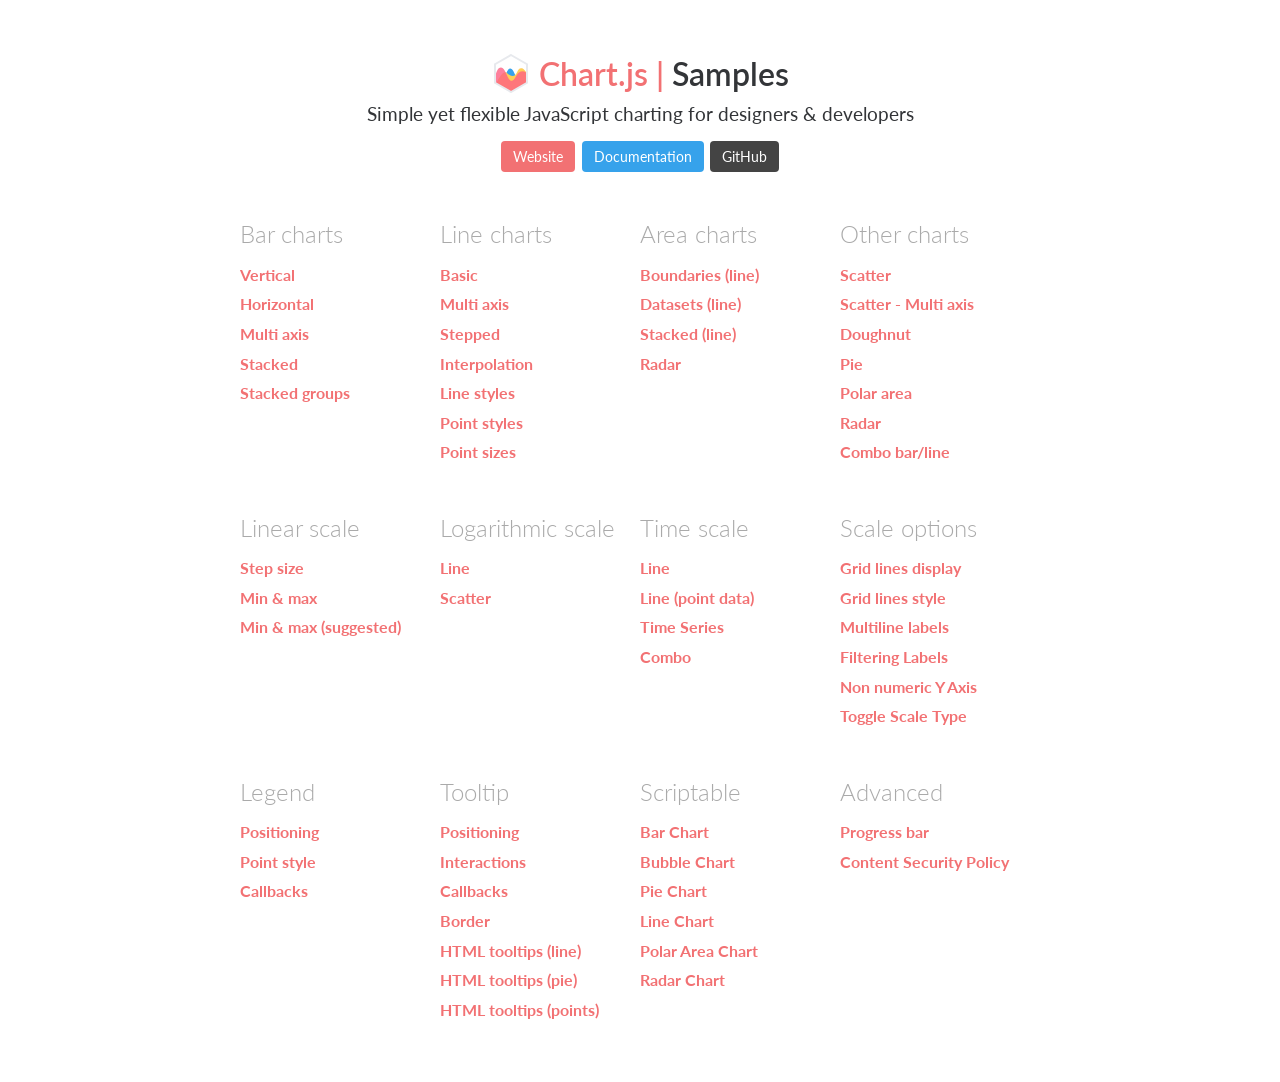
<file: static/js/samples/index.html>
<!DOCTYPE html>
<html lang="en-US">
<head>
	<meta charset="utf-8">
	<meta http-equiv="X-UA-Compatible" content="IE=Edge">
	<meta name="viewport" content="width=device-width, initial-scale=1">
	<link rel="stylesheet" type="text/css" href="style.css">
	<link rel="icon" href="favicon.ico">
	<script src="samples.js"></script>
	<script src="utils.js"></script>
	<title>Chart.js samples</title>
</head>
<body>
	<div class="content">
		<div class="header">
			<div class="chartjs-title">Samples</div>
			<div class="chartjs-caption">Simple yet flexible JavaScript charting for designers &amp; developers</div>
			<div class="chartjs-links">
				<a class="btn btn-chartjs" href="https://www.chartjs.org">Website</a>
				<a class="btn btn-docs" href="https://www.chartjs.org/docs">Documentation</a>
				<a class="btn btn-gh" href="https://github.com/chartjs/Chart.js">GitHub</a>
			</div>
		</div>

		<div id="categories" class="samples-categories"></div>
	</div>

	<script>
		function createCategory(item) {
			var el = document.createElement('div');
			el.className = 'samples-category';
			el.innerHTML =
				'<div class="title">' + item.title + '</div>' +
				'<div class="items"></div>';
			return el;
		}

		function createEntry(item) {
			var el = document.createElement('div');
			el.className = 'samples-entry';
			el.innerHTML = '<a class="title" href="' + item.path + '">' + item.title + '</a>';
			return el;
		}

		var categories = document.getElementById('categories');
		Samples.items.forEach(function(item) {
			var category = createCategory(item);
			var children = category.getElementsByClassName('items')[0];

			(item.items || []).forEach(function(item2) {
				children.appendChild(createEntry(item2));
			});

			categories.appendChild(category);
		});
	</script>
</body>
</html>
</file>
<file: static/js/samples/style.css>
@import url('https://fonts.googleapis.com/css?family=Lato:100,300,400,700,900');

body, html {
	color: #333538;
	font-family: 'Lato', sans-serif;
	line-height: 1.6;
	padding: 0;
	margin: 0;
}

a {
	color: #f27173;
	text-decoration: none;
}

a:hover {
	color: #e25f5f;
	text-decoration: underline;
}

.content {
	max-width: 800px;
	margin: auto;
	padding: 16px 32px;
}

.header {
	text-align: center;
	padding: 32px 0;
}

.wrapper {
	min-height: 400px;
	padding: 16px 0;
	position: relative;
}

.wrapper.col-2 {
	display: inline-block;
	min-height: 256px;
	width: 49%;
}

@media (max-width: 400px) {
	.wrapper.col-2 {
		width: 100%
	}
}

.wrapper canvas {
	-moz-user-select: none;
	-webkit-user-select: none;
	-ms-user-select: none;
}

.toolbar {
	display: flex;
}

.toolbar > * {
	margin: 0 8px 0 0;
}

.btn {
	background-color: #aaa;
	border-radius: 4px;
	color: white;
	padding: 0.25rem 0.75rem;
}

.btn .fa {
	font-size: 1rem;
}

.btn:hover {
	background-color: #888;
	color: white;
	text-decoration: none;
}

.btn-chartjs { background-color: #f27173; }
.btn-chartjs:hover { background-color: #e25f5f; }
.btn-docs:hover { background-color: #2793db; }
.btn-docs { background-color: #36A2EB; }
.btn-docs:hover { background-color: #2793db; }
.btn-gh { background-color: #444; }
.btn-gh:hover { background-color: #333; }

.btn-on {
	border-style: inset;
}

.chartjs-title {
	font-size: 2rem;
	font-weight: 600;
	white-space: nowrap;
}

.chartjs-title::before {
	background-image: url(logo.svg);
	background-position: left center;
	background-repeat: no-repeat;
	background-size: 40px;
	content: 'Chart.js | ';
	color: #f27173;
	font-weight: 600;
	padding-left: 48px;
}

.chartjs-caption {
	font-size: 1.2rem;
}

.chartjs-links {
	display: flex;
	justify-content: center;
	padding: 8px 0;
}

.chartjs-links a {
	align-items: center;
	display: flex;
	font-size: 0.9rem;
	margin: 0.2rem;
}

.chartjs-links .fa:before {
	margin-right: 0.5em;
}

.samples-category {
	display: inline-block;
	margin-bottom: 32px;
	vertical-align: top;
	width: 25%;
}

.samples-category > .title {
	color: #aaa;
	font-weight: 300;
	font-size: 1.5rem;
}

.samples-category:hover > .title {
	color: black;
}

.samples-category > .items {
	padding: 8px 0;
}

.samples-entry {
	padding: 0 0 4px 0;
}

.samples-entry > .title {
	font-weight: 700;
}

@media (max-width: 640px) {
	.samples-category { width: 33%; }
}

@media (max-width: 512px) {
	.samples-category { width: 50%; }
}

@media (max-width: 420px) {
	.chartjs-caption { font-size: 1.05rem; }
	.chartjs-title::before { content: ''; }
	.chartjs-links a { flex-direction: column; }
	.chartjs-links .fa { margin: 0 }
	.samples-category { width: 100%; }
}

.analyser table {
	color: #333;
	font-size: 0.9rem;
	margin: 8px 0;
	width: 100%
}

.analyser th {
	background-color: #f0f0f0;
	padding: 2px;
}

.analyser td {
	padding: 2px;
	text-align: center;
}
</file>
